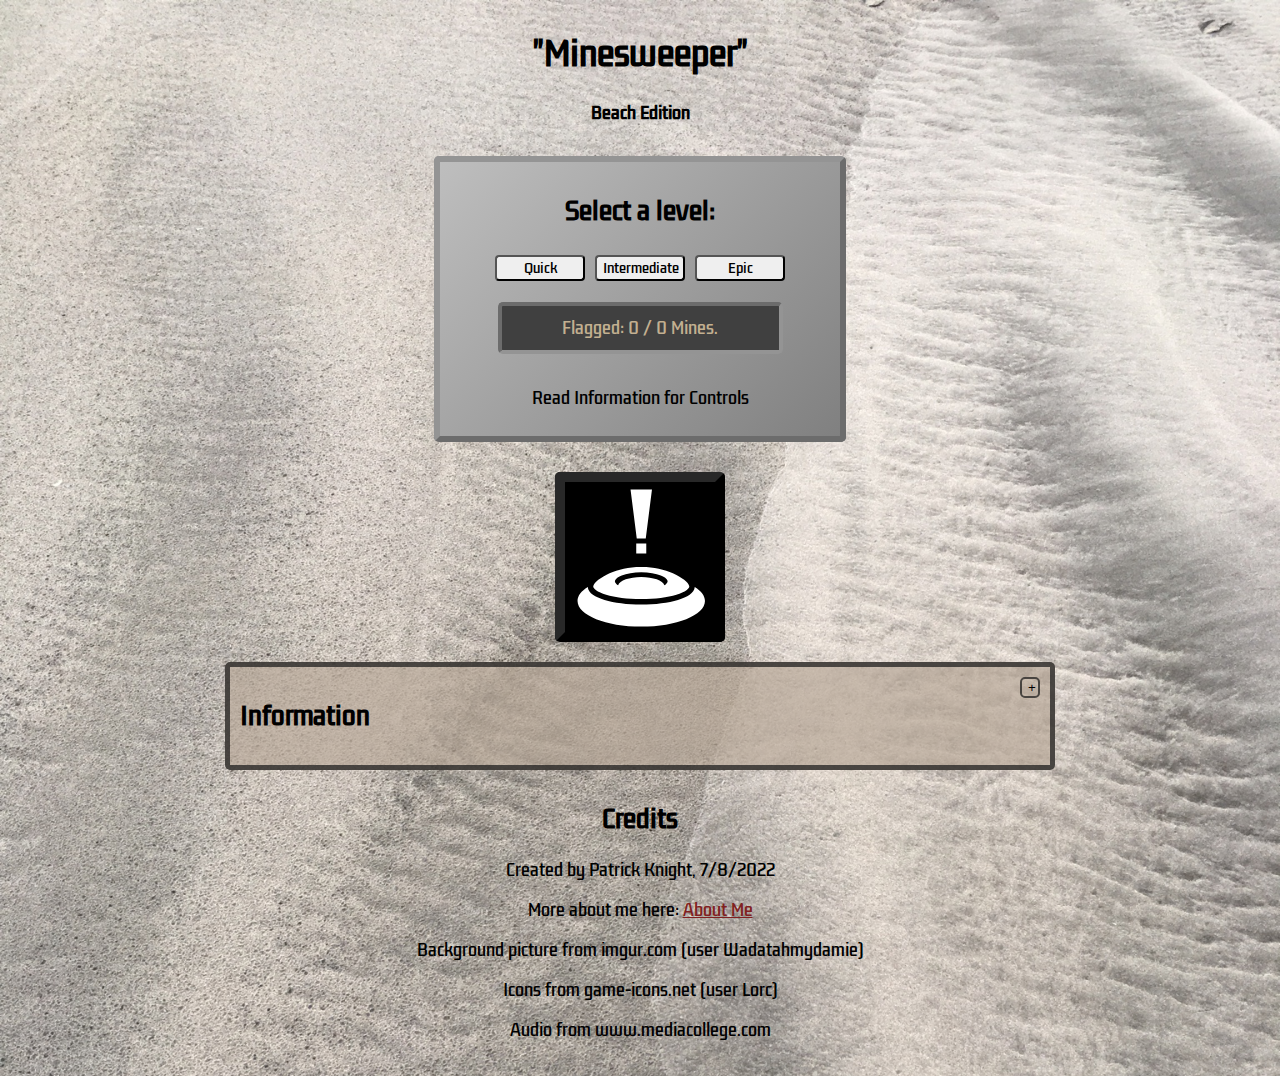
<file: index.html>
<!DOCTYPE html>
<html lang="en">
<head>
  <meta charset="UTF-8">
  <meta http-equiv="X-UA-Compatible" content="IE=edge">
  <meta name="viewport" content="width=device-width, initial-scale=1.0">
  <script defer src="script.js"></script>
  <link rel="stylesheet" type="text/css" href="style.css">
  <title>PK's Minesweeper</title>
</head>
<body>
  <main>
    <header>
      <h1>"Minesweeper"</h1>
      <h4>Beach Edition</h4>
    </header>
    <div id='interface'>
      <h2>Select a level:</h2>
      <div id="startBtns">
        <button id="easy" class="startBtn">Quick</button>
        <button id="med" class="startBtn">Intermediate</button>
        <button id="hard" class="startBtn">Epic</button>
      </div>
      <div id="counters">
        <p id="flagStatement">Flagged: <span id="flagCount">0</span> / <span id="bombCount">0</span> Mines.</p>
      </div>
      <div id="resultMsgBox">
        <p id="resultMsg">Read Information for Controls</p>
      </div>
    </div>
    <section id="gridBody">
      <img id="spaceHolder" src="land-mine.svg">
    </section>
  </main>
  <section id="descriptions">
    <div class="title">
      <h2>Information</h2>
      <button id="descrToggle">+</button>
    </div>
    <div id="hideable1" class="hidden">
      <h3>Description</h3>
      <p>To start, select your desired game level by clicking the appropriate button.<br />The object of the game is to clear the board of tiles without activating any mines. Use the numbers displayed in the tiles you have cleared to determine where the nearby mines may be, then mark them with a "flag" by holding shift and clicking the tile.<br />Once all the mines have been properly marked and the rest of the game tiles cleared, you'll have won the game...but if you activate any one of the mines, you'll lose, and will have to start a new game.<br />
      Win or lose, if you wish to play again, simply click on one of the level select buttons and a new minefield will appear.</p>
      <p>
        <h3>Conrols:</h3>
        <ul>
          <li><span class="unl">Mouse Single-Click:</span> on tile to reveal it</li>
          <li><span class="unl">Hold Shift + Mouse Single-Click:</span> on tile to flag it</li>
          <li><span class="unl">Mouse Double-Click:</span> on exposed number, will quick-reveal nearby tiles if matches number of flags placed around it</li>
        </ul>
      </p>
    </div>
  </section>
  <section id="footnotes">
    <h2>Credits</h2>
    <p>Created by Patrick Knight, 7/8/2022</p>
    <p>More about me here: <a href="aboutMe.html">About Me</a></p>
    <p>Background picture from imgur.com (user Wadatahmydamie)</p>
    <p>Icons from game-icons.net (user Lorc)</p>
    <p>Audio from www.mediacollege.com</p>
  </section>
</body>
</html>
</file>
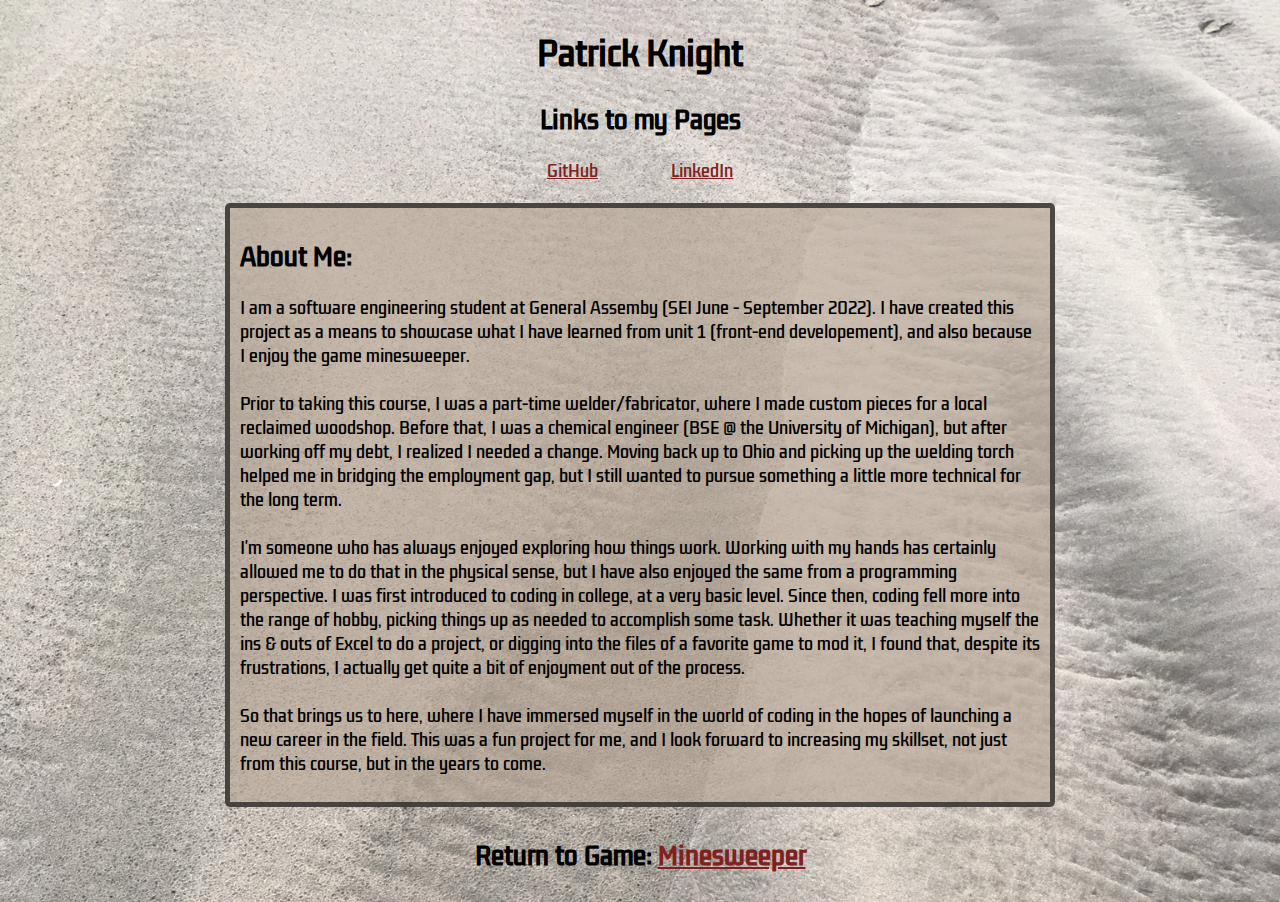
<file: aboutMe.html>
<!DOCTYPE html>
<html lang="en">
<head>
  <meta charset="UTF-8">
  <meta http-equiv="X-UA-Compatible" content="IE=edge">
  <meta name="viewport" content="width=device-width, initial-scale=1.0">
  <link rel="stylesheet" type="text/css" href="style.css">
  <title>About PK</title>
</head>
<body>
  <header>
    <h1>Patrick Knight</h1>
    <h2>Links to my Pages</h2>
    <div id="linkContainer" style="display: flex; justify-content: space-between; margin: 10px;">
      <a href="https://github.com/pfknight8">GitHub</a>
      <a href="https://www.linkedin.com/in/patrick-f-knight/">LinkedIn</a>
    </div>
  </header>
  <section id="aboutMe" style="text-align: left; margin: 10px; width: 80vw; max-width: 800px; background-color: rgba(184, 168, 152, 0.7);
  border: solid 5px rgba(22, 22, 22, 0.7); border-radius: 5px; padding: 10px;">
    <h2>About Me:</h2>
    <p>I am a software engineering student at General Assemby (SEI June - September 2022). I have created this project as a means to showcase what I have learned from unit 1 (front-end developement), and also because I enjoy the game minesweeper.<br /><br />Prior to taking this course, I was a part-time welder/fabricator, where I made custom pieces for a local reclaimed woodshop. Before that, I was a chemical engineer (BSE @ the University of Michigan), but after working off my debt, I realized I needed a change. Moving back up to Ohio and picking up the welding torch helped me in bridging the employment gap, but I still wanted to pursue something a little more technical for the long term.<br /><br />I'm someone who has always enjoyed exploring how things work. Working with my hands has certainly allowed me to do that in the physical sense, but I have also enjoyed the same from a programming perspective. I was first introduced to coding in college, at a very basic level. Since then, coding fell more into the range of hobby, picking things up as needed to accomplish some task. Whether it was teaching myself the ins & outs of Excel to do a project, or digging into the files of a favorite game to mod it, I found that, despite its frustrations, I actually get quite a bit of enjoyment out of the process.<br /><br />So that brings us to here, where I have immersed myself in the world of coding in the hopes of launching a new career in the field. This was a fun project for me, and I look forward to increasing my skillset, not just from this course, but in the years to come.
  </section>
  <h2>Return to Game: <a href="index.html">Minesweeper</a></h2>
</body>
</html>
</file>
<file: style.css>
/* Start with overall styling; remember that order matters! */
@import url('https://fonts.googleapis.com/css2?family=Kdam+Thmor+Pro&display=swap');

html {
  background-color: rgb(255, 247, 243);
  background-image: url(BeachBackground.jpeg);
  background-size: cover;
  background-repeat: no-repeat;
  width: 100vw;
  /* General attributes */
  font-family: 'Kdam Thmor Pro', sans-serif;
  text-align: center;
}

body, main {
  /* Placement attributes */
  display: flex;
  flex-direction: column;
  align-items: center;
}

#interface {
  /* Placement attributes */
  display: flex;
  flex-direction: column;
  align-items: center;
  /* General attributes */
  border-top: solid 6px rgba(148, 148, 148, 1);
  border-left: solid 6px rgba(148, 148, 148, 1);
  border-right: solid 6px rgba(108, 108, 108, 1);
  border-bottom: solid 6px rgba(108, 108, 108, 1);
  border-radius: 5px;
  width: 380px;
  max-width: 450px;
  background-color: gray;
  background-image: linear-gradient(135deg, rgba(190, 190, 190, 1), rgb(128, 128, 128));
  padding: 10px;
  margin: 10px auto;
}

#startBtns {
  display: flex;
  justify-content: space-evenly;
}

#counters, #resultMsgBox {
  width: 75%;
}

.startBtn {
  width: 90px;
  margin: 5px;
  border-color: black;
  border-radius: 4px;
  font-family: 'Kdam Thmor Pro', sans-serif;
}

#flagStatement {
  background-color: rgba(64, 64, 64, 1);
  border-top: solid 4px rgba(108, 108, 108, 1);
  border-left: solid 4px rgba(108, 108, 108, 1);
  border-right: solid 4px rgba(148, 148, 148, 1);
  border-bottom: solid 4px rgba(148, 148, 148, 1);
  border-radius: 5px;
  padding: 10px;
  color: rgba(195, 176, 145, 1);
}

/* ============================================== */
/* Formatting for the body */
/* ============================================== */

#gridBody {
  /* Placement attributes */
  display: flex;
  flex-direction: column;
  /* General attributes */
  border-top: solid 10px rgba(40, 40, 40, 1);
  border-left: solid 10px rgba(40, 40, 40, 1);
  border-right: solid 10px rgba(0, 0, 0, 1);
  border-bottom: solid 10px rgba(0, 0, 0, 1);
  border-radius: 5px;
  background-color: rgba(0, 0, 0, .6);
  margin: 20px;
}

#spaceHolder {
  width: 150px;
}

.gameRows {
  /* Placement attributes */
  display: flex;
  flex-direction: row;
  justify-content: space-evenly;
  align-items: center;
}

.gameCell {
  margin: 0px;
  width: 25px;
  height: 25px;
  border: dotted 1px rgba(195, 176, 145, 1);
  text-align: center;
  font-size: 10px;
}

.gameBtn {
  width: 25px;
  height: 25px;
  background-color: rgba(195, 176, 145, 1);
  border-top: solid 3px rgba(215, 196, 165, 1);
  border-left: solid 3px rgba(215, 196, 165, 1);
  border-right: solid 3px rgba(175, 156, 125, 1);
  border-bottom: solid 3px rgba(175, 156, 125, 1);
}

.gameBtn:active {
  background-color: rgba(195, 176, 145, 1);
  border-top: solid 3px rgba(175, 156, 125, 1);
  border-left: solid 3px rgba(175, 156, 125, 1);
  border-right: solid 3px rgba(215, 196, 165, 1);
  border-bottom: solid 3px rgba(215, 196, 165, 1);
}

.cellValue {
  display: none;
  /* Will be flipped between none/block in js.*/
}

.bomb {
  background-image: url(mushroom-cloud.svg);
  background-clip: padding-box;
  background-repeat: no-repeat;
  background-position: center;
  
}

.flagged {
  /* background-color: palegoldenrod; */
  background-image: url(flying-flag.svg);
  background-clip: padding-box;
  background-repeat: no-repeat;
}


/* ============================================== */
/* Formatting the descriptions section. */
/* ============================================== */

#descriptions {
  width: 85vw;
  max-width: 800px;
  text-align: justify;
  padding: 10px;
  background-color: rgba(184, 168, 152, 0.7);
  border: solid 5px rgba(22, 22, 22, 0.7);
  border-radius: 5px;
}

.title {
  display: flex;
  justify-content: space-between;
}

#descrToggle {
  width: 20px;
  background-color: transparent;
  border: solid 2px rgba(22, 22, 22, 0.7);
  border-radius: 5px;
  align-self: flex-start;
}
#descrToggle:active, #descrToggle:hover {
  background-color: rgba(22, 22, 22, 0.7);
}

ul {
  list-style: disc;
  padding-left: 0.25in;
}

li {
  margin: 5px;
}

.unl {
  text-decoration: underline;
}

.hidden {
  display: none;
}

#footnotes {
  width: 90vw;
  max-width: 800px;
  padding: 10px;
}

a:link {
  color: rgba(128, 32, 32, 1);
}
a:hover {
  color:rgba(195, 176, 145, 1);
  text-decoration: none;
}
a:visited {
  color: rgba(32, 32, 32, 1);
}
a:active {
  color:rgba(128, 128, 128, 1);
  text-decoration: none;
}

/* ============================================== */
/* Media Queries */
/* ============================================== */

@media screen and (max-width: 400px) {
  #interface {
    width: 80vw;
  }
  #counters, #resultMsgBox {
    width: 95%;
  }
  #startBtns {
    display: flex;
    flex-direction: column;
  }
  #hard {
    display: none;
  }
  #descriptions {
    font-size: smaller;
  }
  ul {
    list-style: none;
    padding-left: 0;
  }  
}
</file>
